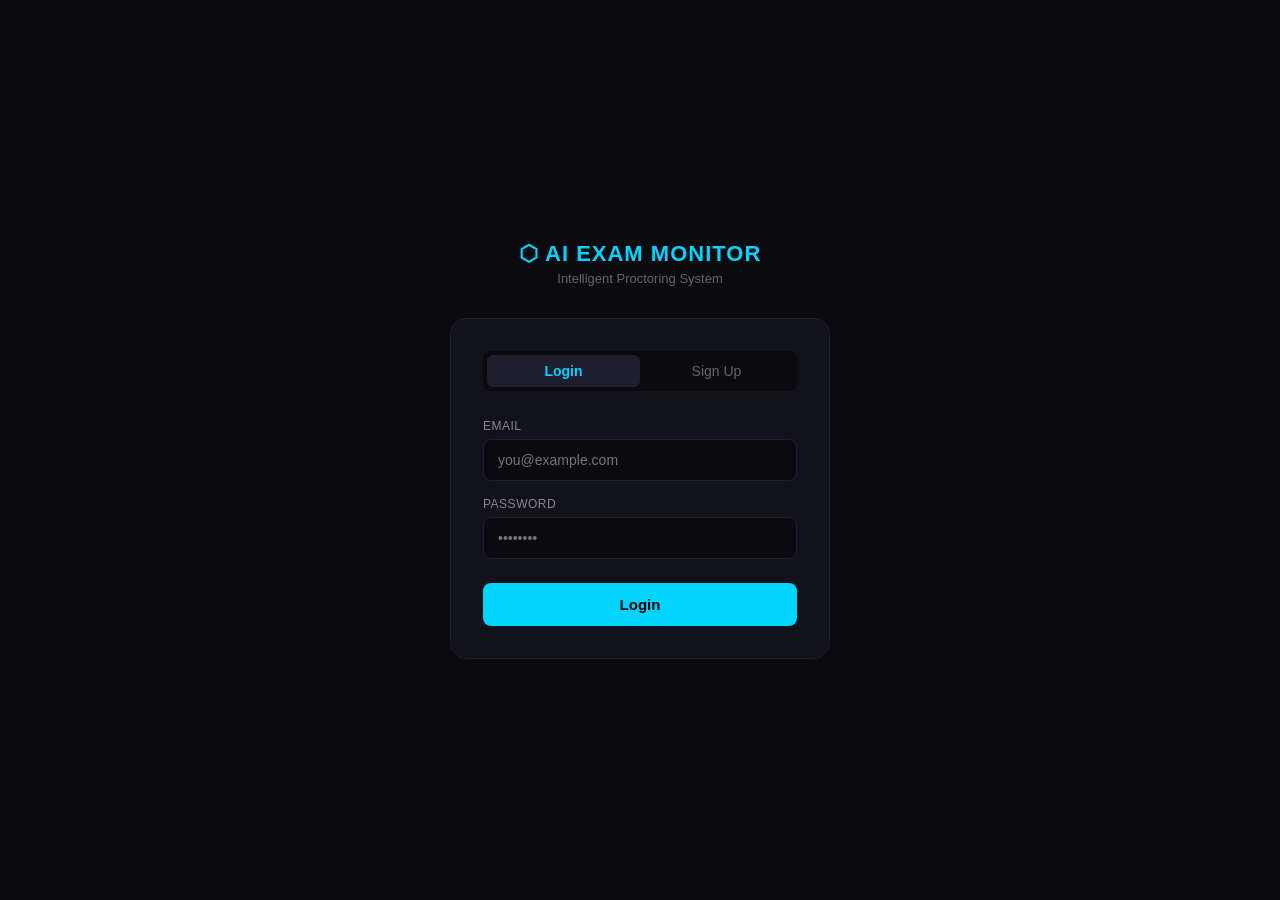
<file: frontend/login.html>
<!DOCTYPE html>
<html lang="en">
<head>
  <meta charset="UTF-8">
  <meta name="viewport" content="width=device-width, initial-scale=1.0">
  <title>AI Exam Monitor — Login</title>
  <style>
    * { margin: 0; padding: 0; box-sizing: border-box; }

    body {
      min-height: 100vh;
      background: #0a0a0f;
      display: flex;
      align-items: center;
      justify-content: center;
      font-family: 'Segoe UI', sans-serif;
      color: #fff;
    }

    .container {
      width: 100%;
      max-width: 420px;
      padding: 20px;
    }

    .logo {
      text-align: center;
      margin-bottom: 32px;
    }

    .logo h1 {
      font-size: 22px;
      font-weight: 700;
      color: #00d4ff;
      letter-spacing: 1px;
    }

    .logo p {
      font-size: 13px;
      color: #666;
      margin-top: 4px;
    }

    .card {
      background: #12121a;
      border: 1px solid #1e1e2e;
      border-radius: 16px;
      padding: 32px;
    }

    .tabs {
      display: flex;
      margin-bottom: 28px;
      background: #0a0a0f;
      border-radius: 8px;
      padding: 4px;
    }

    .tab {
      flex: 1;
      padding: 8px;
      text-align: center;
      font-size: 14px;
      cursor: pointer;
      border-radius: 6px;
      color: #666;
      transition: all 0.2s;
    }

    .tab.active {
      background: #1e1e2e;
      color: #00d4ff;
      font-weight: 600;
    }

    .form-group {
      margin-bottom: 16px;
    }

    label {
      display: block;
      font-size: 12px;
      color: #888;
      margin-bottom: 6px;
      text-transform: uppercase;
      letter-spacing: 0.5px;
    }

    input, select {
      width: 100%;
      padding: 12px 14px;
      background: #0a0a0f;
      border: 1px solid #1e1e2e;
      border-radius: 8px;
      color: #fff;
      font-size: 14px;
      outline: none;
      transition: border-color 0.2s;
    }

    input:focus, select:focus {
      border-color: #00d4ff;
    }

    select option {
      background: #0a0a0f;
    }

    .btn {
      width: 100%;
      padding: 13px;
      background: #00d4ff;
      color: #000;
      font-weight: 700;
      font-size: 15px;
      border: none;
      border-radius: 8px;
      cursor: pointer;
      margin-top: 8px;
      transition: opacity 0.2s;
    }

    .btn:hover { opacity: 0.85; }
    .btn:disabled { opacity: 0.5; cursor: not-allowed; }

    .message {
      margin-top: 14px;
      padding: 10px 14px;
      border-radius: 8px;
      font-size: 13px;
      display: none;
    }

    .message.success {
      background: #0d2e1a;
      color: #4ade80;
      border: 1px solid #166534;
      display: block;
    }

    .message.error {
      background: #2e0d0d;
      color: #f87171;
      border: 1px solid #991b1b;
      display: block;
    }

    .hidden { display: none; }
  </style>
</head>
<body>
  <div class="container">
    <div class="logo">
      <h1>⬡ AI EXAM MONITOR</h1>
      <p>Intelligent Proctoring System</p>
    </div>

    <div class="card">
      <div class="tabs">
        <div class="tab active" onclick="switchTab('login')">Login</div>
        <div class="tab" onclick="switchTab('signup')">Sign Up</div>
      </div>

      <!-- Login Form -->
      <div id="loginForm">
        <div class="form-group">
          <label>Email</label>
          <input type="email" id="loginEmail" placeholder="you@example.com">
        </div>
        <div class="form-group">
          <label>Password</label>
          <input type="password" id="loginPassword" placeholder="••••••••">
        </div>
        <button class="btn" onclick="login()">Login</button>
        <div id="loginMsg" class="message"></div>
      </div>

      <!-- Signup Form -->
      <div id="signupForm" class="hidden">
        <div class="form-group">
          <label>Full Name</label>
          <input type="text" id="signupName" placeholder="Your full name">
        </div>
        <div class="form-group">
          <label>Email</label>
          <input type="email" id="signupEmail" placeholder="you@example.com">
        </div>
        <div class="form-group">
          <label>Password</label>
          <input type="password" id="signupPassword" placeholder="Min 6 characters">
        </div>
        <div class="form-group">
          <label>Role</label>
          <select id="signupRole">
            <option value="student">Student</option>
            <option value="teacher">Teacher</option>
          </select>
        </div>
        <button class="btn" onclick="signup()">Create Account</button>
        <div id="signupMsg" class="message"></div>
      </div>
    </div>
  </div>

  <script>
    const API = "http://localhost:8000/api";

    function switchTab(tab) {
      document.querySelectorAll('.tab').forEach(t => t.classList.remove('active'));
      event.target.classList.add('active');
      document.getElementById('loginForm').classList.toggle('hidden', tab !== 'login');
      document.getElementById('signupForm').classList.toggle('hidden', tab !== 'signup');
    }

    function showMsg(id, text, type) {
      const el = document.getElementById(id);
      el.textContent = text;
      el.className = `message ${type}`;
    }

    async function login() {
      const email    = document.getElementById('loginEmail').value;
      const password = document.getElementById('loginPassword').value;

      if (!email || !password) {
        showMsg('loginMsg', 'Please fill all fields', 'error');
        return;
      }

      try {
        const res = await fetch(`${API}/auth/login`, {
          method: 'POST',
          headers: { 'Content-Type': 'application/json' },
          body: JSON.stringify({ email, password })
        });

        const data = await res.json();

        if (res.ok) {
          localStorage.setItem('token', data.access_token);
          localStorage.setItem('user', JSON.stringify(data.user));
          const role = data.user.user_metadata?.role;
          showMsg('loginMsg', 'Login successful! Redirecting...', 'success');
          setTimeout(() => {
            if (role === 'teacher') {
              window.location.href = 'teacher.html';
            } else {
              window.location.href = 'student.html';
            }
          }, 1000);
        } else {
          showMsg('loginMsg', data.detail || 'Login failed', 'error');
        }
      } catch (e) {
        showMsg('loginMsg', 'Server error. Is the backend running?', 'error');
      }
    }

    async function signup() {
      const full_name = document.getElementById('signupName').value;
      const email     = document.getElementById('signupEmail').value;
      const password  = document.getElementById('signupPassword').value;
      const role      = document.getElementById('signupRole').value;

      if (!full_name || !email || !password) {
        showMsg('signupMsg', 'Please fill all fields', 'error');
        return;
      }

      try {
        const res = await fetch(`${API}/auth/signup`, {
          method: 'POST',
          headers: { 'Content-Type': 'application/json' },
          body: JSON.stringify({ email, password, full_name, role })
        });

        const data = await res.json();

        if (res.ok) {
          showMsg('signupMsg', 'Account created! Please login.', 'success');
        } else {
          showMsg('signupMsg', data.detail || 'Signup failed', 'error');
        }
      } catch (e) {
        showMsg('signupMsg', 'Server error. Is the backend running?', 'error');
      }
    }
  </script>
</body>
</html>
</file>
